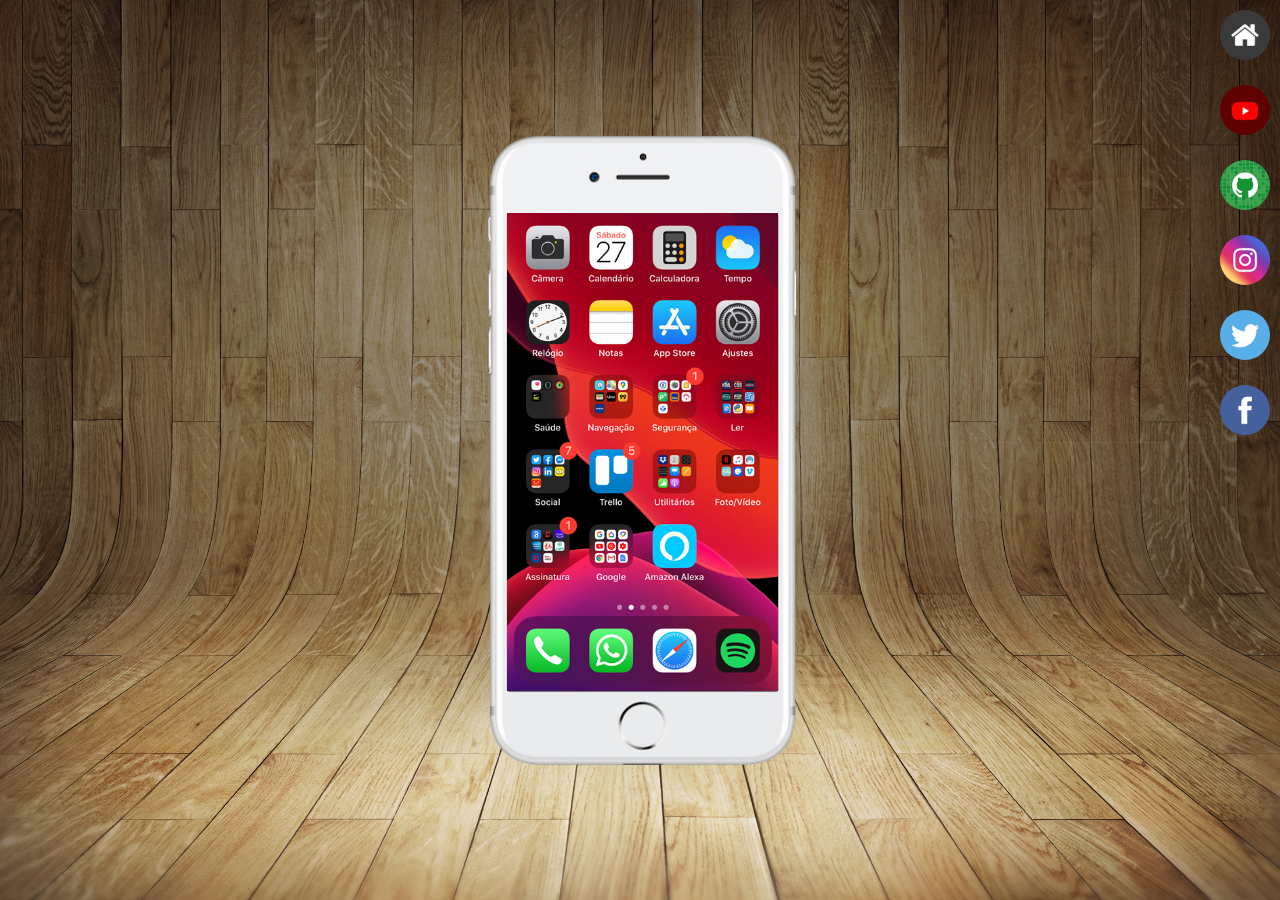
<file: index.html>
<!DOCTYPE html>
<html lang="en">
<head>
    <meta charset="UTF-8">
    <meta name="viewport" content="width=device-width, initial-scale=1.0">
    <title>Projeto Redes Sociais</title>
    <style>

        *{
            margin: 0;
            padding: 0;
            box-sizing: border-box;
        }

        body{
            background-image: url(imagens/fundo-madeira.jpg);
            background-repeat: no-repeat;
            background-size: cover;
            display: flex;
            justify-content: center;
            align-items: center;
        }

        .container{
            display: flex;
            justify-content: center;
            align-items: center;
            height: 100vh;
        }

        .celular{
            width: 311px;
            height: 635px;
            display: flex;
            justify-content: center;
            align-items: center;
            background-image: url(imagens/frame-iphone.png);
            background-size: cover;
            background-repeat: no-repeat;
        }

        .tela{
            width: 271px;
            height: 478px;
            position: relative;
            top: 2px;
            left: 2px;
        }

        .barralateral{
            height: 500px;
            position: absolute;
            top: 0;
            right: 0;
            display: flex;
            flex-direction: column;
            gap: 15px;
            align-items: end;
           
        }

        .barralateral img{
            width: 50px;
            height: 50px;
            top: 10px;
            right: 10px;
            border-radius: 100px;
            display: block;
            margin-right: 10px;
            margin-top: 10px;
        
        }

        /* .tela-home{
            width: 271px;
            height: 478px;
            position: relative;
            top: 2px;
            left: 2px;

        } */
    </style>
</head>
<body>
    <div class="container">
        <div class="celular">
            <iframe class="tela" src="home.html" frameborder="0" name="tela">

            </iframe>
        </div>
    </div>
    <div class="barralateral">
        <a href="home.html" target="tela"><img src="imagens/logo-home.jpg" alt=""></a>
        <a href="imagens/tela-youtube.png" target="tela"><img src="imagens/logo-youtube.jpg" alt=""></a>
        <a href="https://github.com/Diego-Ferrari" target="tela"><img src="imagens/logo-github.jpg" alt=""></a>
        <a href="https://www.instagram.com/" target="tela"><img src="imagens/logo-instagram.jpg" alt=""></a>
        <a href="https://x.com/" target="tela"><img src="imagens/logo-twitter.jpg" alt=""></a>
        <a href="https://www.facebook.com/diego.ferrari.739/" target="tela"><img src="imagens/logo-facebook.jpg" alt=""></a>

    </div>
</body>
</html>
</file>
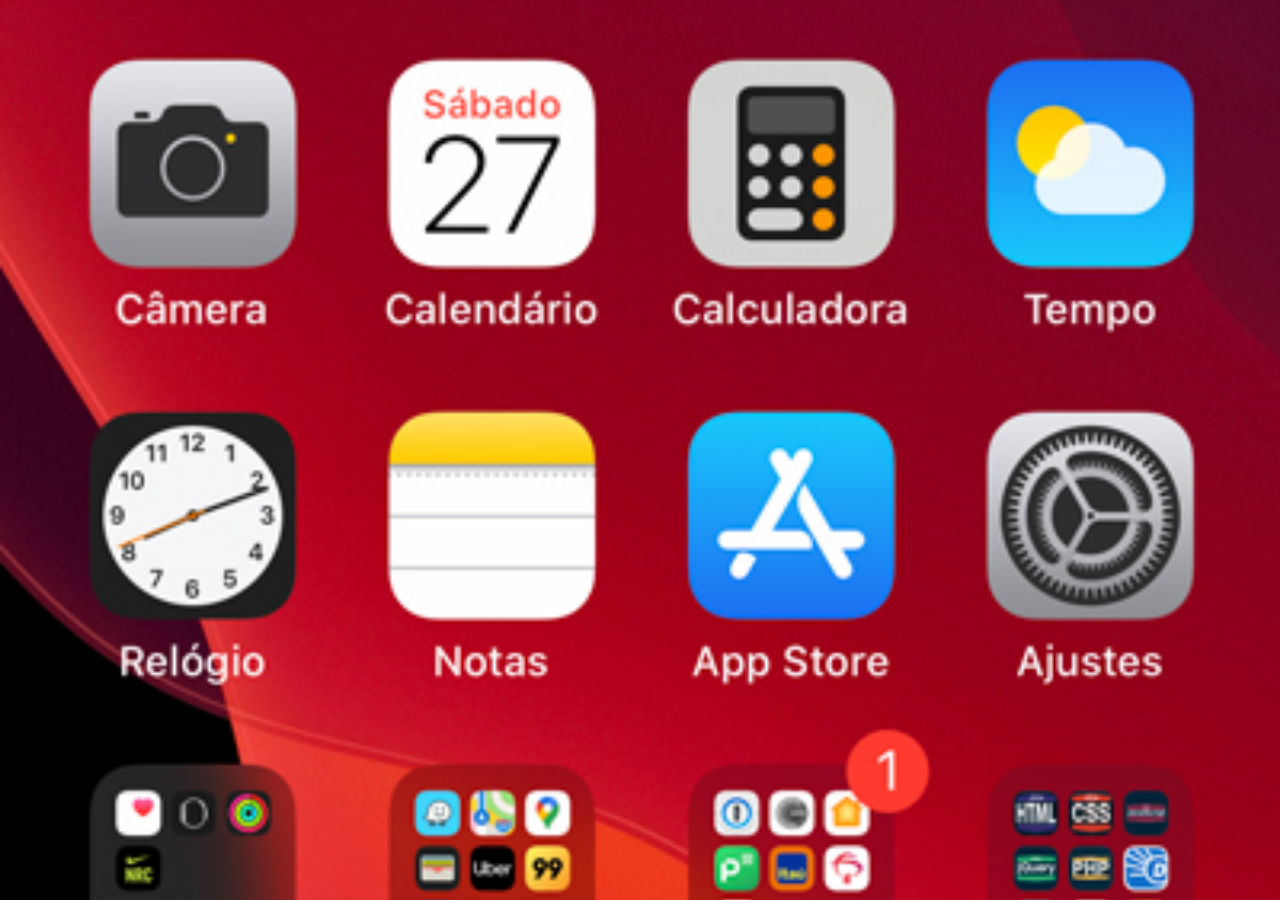
<file: home.html>
<!DOCTYPE html>
<html lang="en">
<head>
    <meta charset="UTF-8">
    <meta name="viewport" content="width=device-width, initial-scale=1.0">
    <title>Document</title>
    <style>
        body{
            background: black url(imagens/tela-home.jpg);
            background-position: top, center;
            background-repeat: no-repeat;
            background-size: cover;
        }
    </style>
</head>
<body>
    
</body>
</html>
</file>
